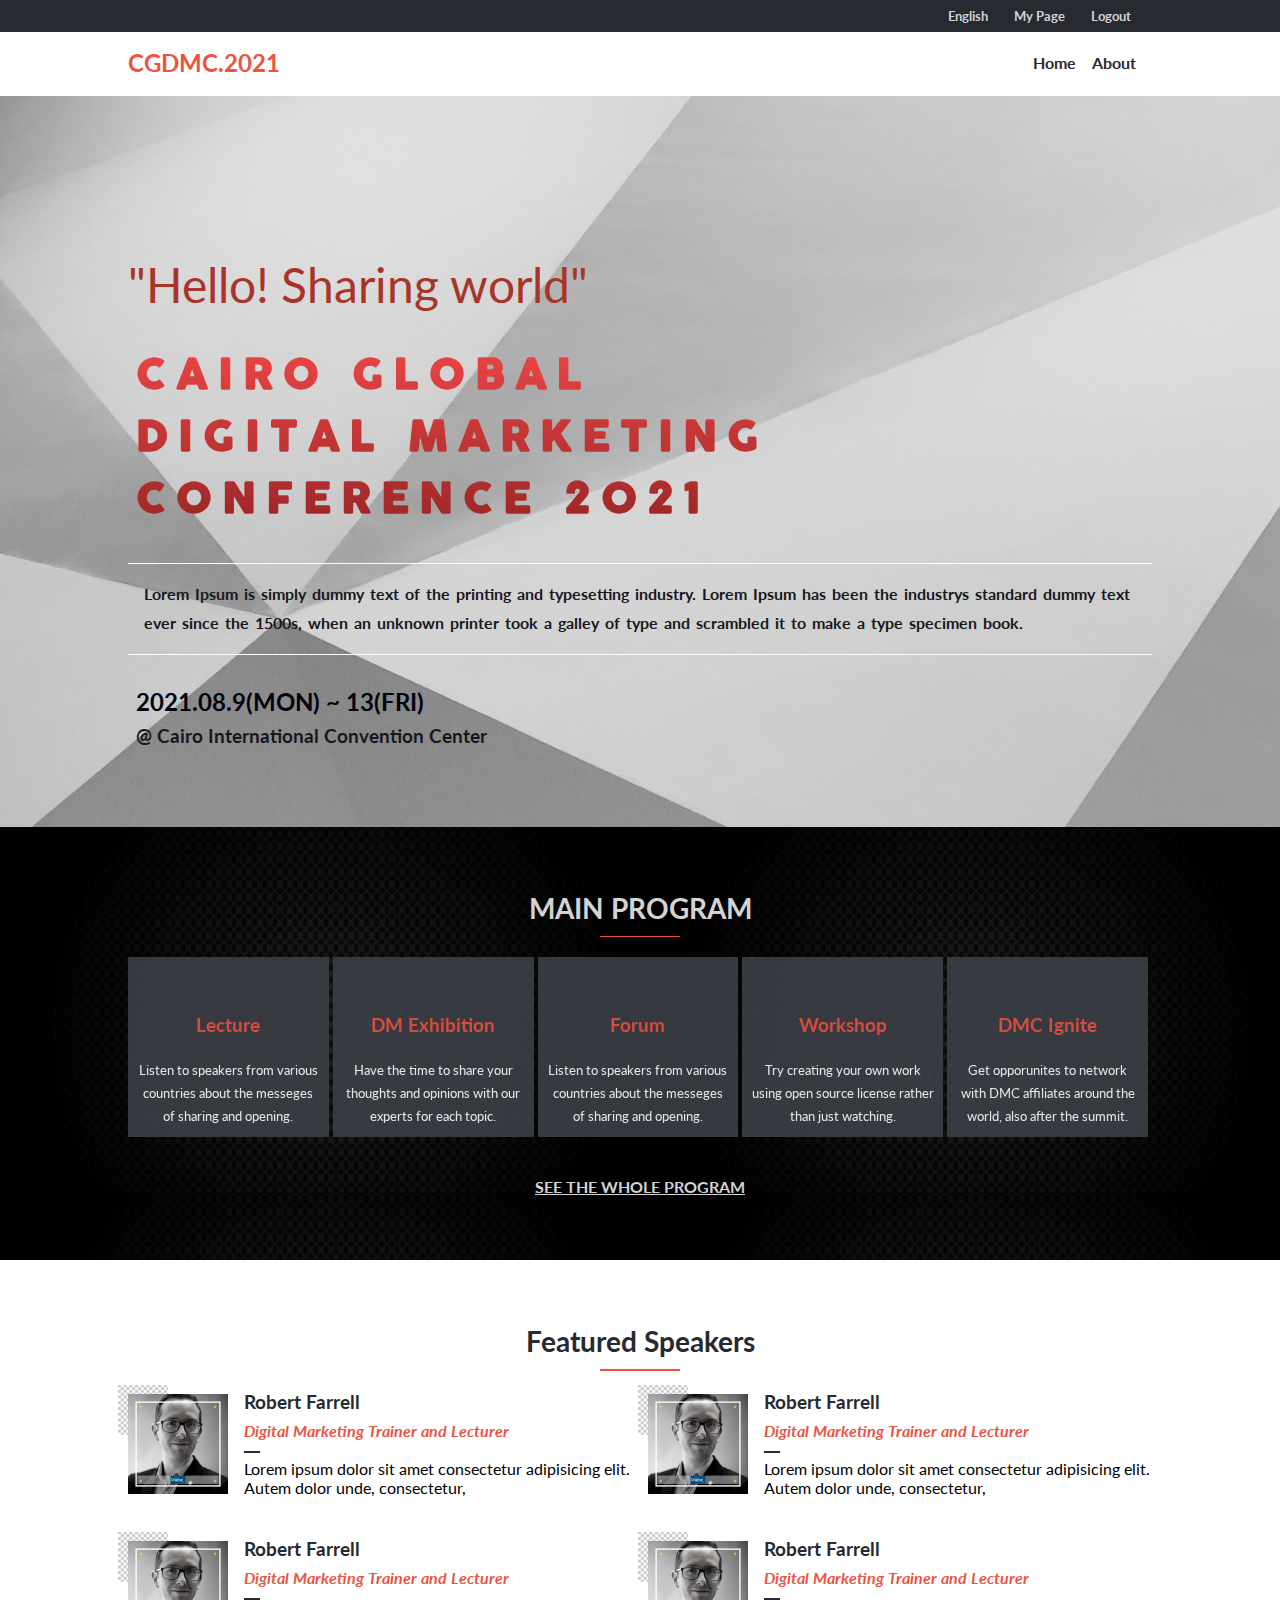
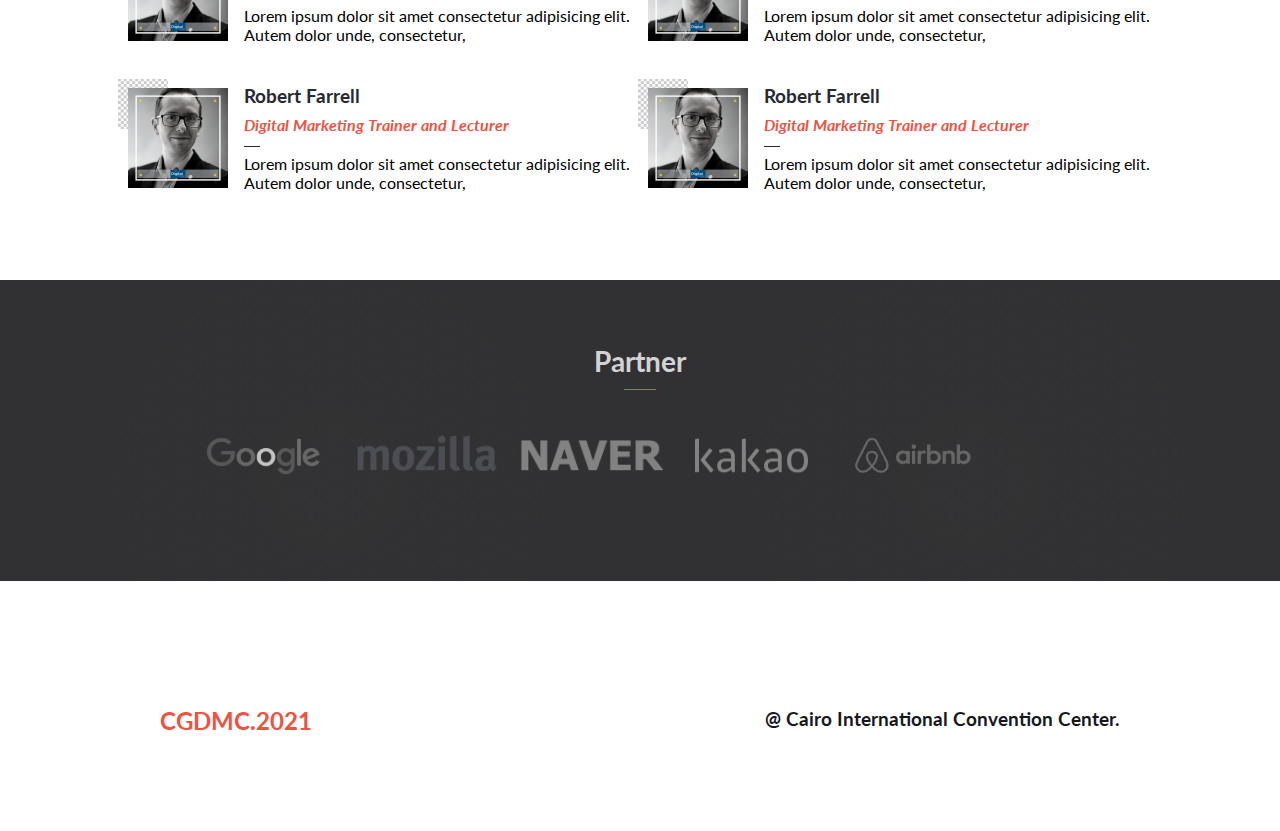
<file: index.html>
<!DOCTYPE html>
<html lang="en">
<head>
    <meta charset="UTF-8">
    <meta http-equiv="X-UA-Compatible" content="IE=edge">
    <meta name="viewport" content="width=device-width, initial-scale=1.0">
    <title>My conference capstone project</title>
    <link rel="stylesheet" href="style.css">
    <link rel="stylesheet" href="https://use.fontawesome.com/releases/v5.15.3/css/all.css" 
    integrity="sha384-SZXxX4whJ79/gErwcOYf+zWLeJdY/qpuqC4cAa9rOGUstPomtqpuNWT9wdPEn2fk" 
    crossorigin="anonymous">
    <link rel="stylesheet" href="https://fonts.googleapis.com/css2?family=Lato:wght@100;300;400;700&display=swap">
</head>
<body>
    <header class="header">
        <nav class="nav">
            <div class="icon" id="bars">
                <i class="fas fa-bars"></i>
            </div>
            <div class="logo">
                <a  href="index.html">
                   <h2>CGDMC.2021</h2>  
                </a>
            </div>
            <ul class="top-nav">
                <li class="top-nav__item">
                    <a href="#" class="top-nav__link">
                        <i class="fab fa-twitter"></i>
                    </a>
                </li>
                <li class="top-nav__item">
                    <a href="#" class="top-nav__link">
                        <i class="fab fa-facebook-f"></i>
                    </a>
                </li>
                <li class="top-nav__item">
                    <a href="#" class="top-nav__link">English</a>
                </li>
                <li class="top-nav__item">
                    <a href="#" class="top-nav__link">My Page</a>
                </li>
                <li class="top-nav__item">
                    <a href="#" class="top-nav__link">Logout</a>
                </li>
            </ul>
            <ul class="nav-list">
                <li class="nav-item">
                    <div class="icon">
                        <i class="fas fa-times" id="close-icon"></i>
                    </div>
                </li>
                <li class="nav-item"><a href="index.html" class="nav-link">Home</a></li>
                <li class="nav-item"><a href="about.html" class="nav-link">About</a></li>
            </ul>
        </nav>
        <div class="hero-container">
            <div class="hero-content">
                <p class="hero-content__text">"Hello! Sharing world"</p>
                <h1 class="hero-content__heading">
                CAIRO GLOBAL <br> DIGITAL MARKETING CONFERENCE 2021
                </h1>
                <P class="hero-content__desc  bg-p">
                    Lorem Ipsum is simply dummy text of the printing and typesetting industry. Lorem Ipsum has been the industrys standard dummy text ever since the 1500s, when an unknown printer took a galley of type and scrambled it to make a type specimen book.
                </P>
                <h2 class="hero-content__date">
                    2021.08.9(MON) ~ 13(FRI)
                </h2>
                <span class="hero-content__place">@ Cairo International Convention Center</span>
            </div>
        </div>
    </header>
    <main>
        <section>
            <div class="container bg-t">
                <div class="program">
                    <h2 class="program__heading">MAIN PROGRAM</h2>
                    <ul class="program-list">
                        <li class="program-list-item">
                            <div class="program-list-item-container">
                                <div class="program-list-item-container__icon">
                                    <i class="fas fa-chalkboard-teacher"></i>
                                </div>
                                <h2 class="program-list-item-container__title">
                                    Lecture
                                </h2>
                                <p class="program-list-item-container__text">
                                    Listen to speakers from various countries about the messeges of sharing and opening.
                                </p>
                            </div>
                        </li>
                        <li class="program-list-item">
                            <div class="program-list-item-container">
                                <div class="program-list-item-container__icon">
                                    <i class="fas fa-tv"></i>
                                </div>
                                <h2 class="program-list-item-container__title">
                                    DM Exhibition
                                </h2>
                                <p class="program-list-item-container__text">
                                    Have the time to share your thoughts and opinions with our experts for each topic.
                                </p>
                            </div>
                        </li>
                        <li class="program-list-item">
                            <div class="program-list-item-container">
                                <div class="program-list-item-container__icon">
                                    <i class="far fa-comments"></i>
                                </div>
                                <h2 class="program-list-item-container__title">
                                    Forum
                                </h2>
                                <p class="program-list-item-container__text">
                                    Listen to speakers from various countries about the messeges of sharing and opening.
                                </p>
                            </div>
                        </li>
                        <li class="program-list-item">
                            <div class="program-list-item-container">
                                <div class="program-list-item-container__icon">
                                    <i class="fas fa-praying-hands"></i>
                                </div>
                                <h2 class="program-list-item-container__title">
                                    Workshop
                                </h2>
                                <p class="program-list-item-container__text">
                                    Try creating your own work using open source license rather than just watching.
                                </p>
                            </div>
                        </li>
                        <li class="program-list-item">
                            <div class="program-list-item-container">
                                <div class="program-list-item-container__icon">
                                    <i class="fas fa-project-diagram"></i>
                                </div>
                                <h2 class="program-list-item-container__title">
                                    DMC Ignite
                                </h2>
                                <p class="program-list-item-container__text">
                                    Get opporunites to network with DMC affiliates around the world, also after the summit.
                                </p>
                            </div>
                        </li>
                    </ul>
                    <h3 class="btn">SEE THE WHOLE PROGRAM</h3>
                </div>
            </div>
        </section>
        <section>
            <div class="container">
              <div class="speakers">
                  <h2 class="speakers-heading">Featured Speakers</h2>
                    <ul class="speakers-list" id="speakers-list">
                        
                    </ul>
               </div>
          </div>
        </section>
        <section>
            <div class="container bg-tt">
                <div class="partner">
                    <h2 class="partner-heading">Partner</h2>
                    <div class="partners-list">
                        <img src="./images/goog.png" alt="Mozilla">
                        <img src="./images/mozil.png" alt="Google">
                        <img src="./images/naverr.png" alt="Naver">
                        <img src="./images/daum.png" alt="Daum"> 
                        <img src="./images/airbnb.png" alt="Airbnb">
                    </div>
                </div>
            </div>
        </section>
        
    </main>
    <footer>
        <div class="container">
            <div class="footer">
                <div class="logo">
                    <a  href="index.html">
                       <h2>CGDMC.2021</h2>  
                    </a>
                </div>    
                <p class="rights">
                    @ Cairo International Convention Center.
                </p>
            </div>
        </div>
    </footer>
    <script src="index.js"></script>
</body>
</html>
</file>
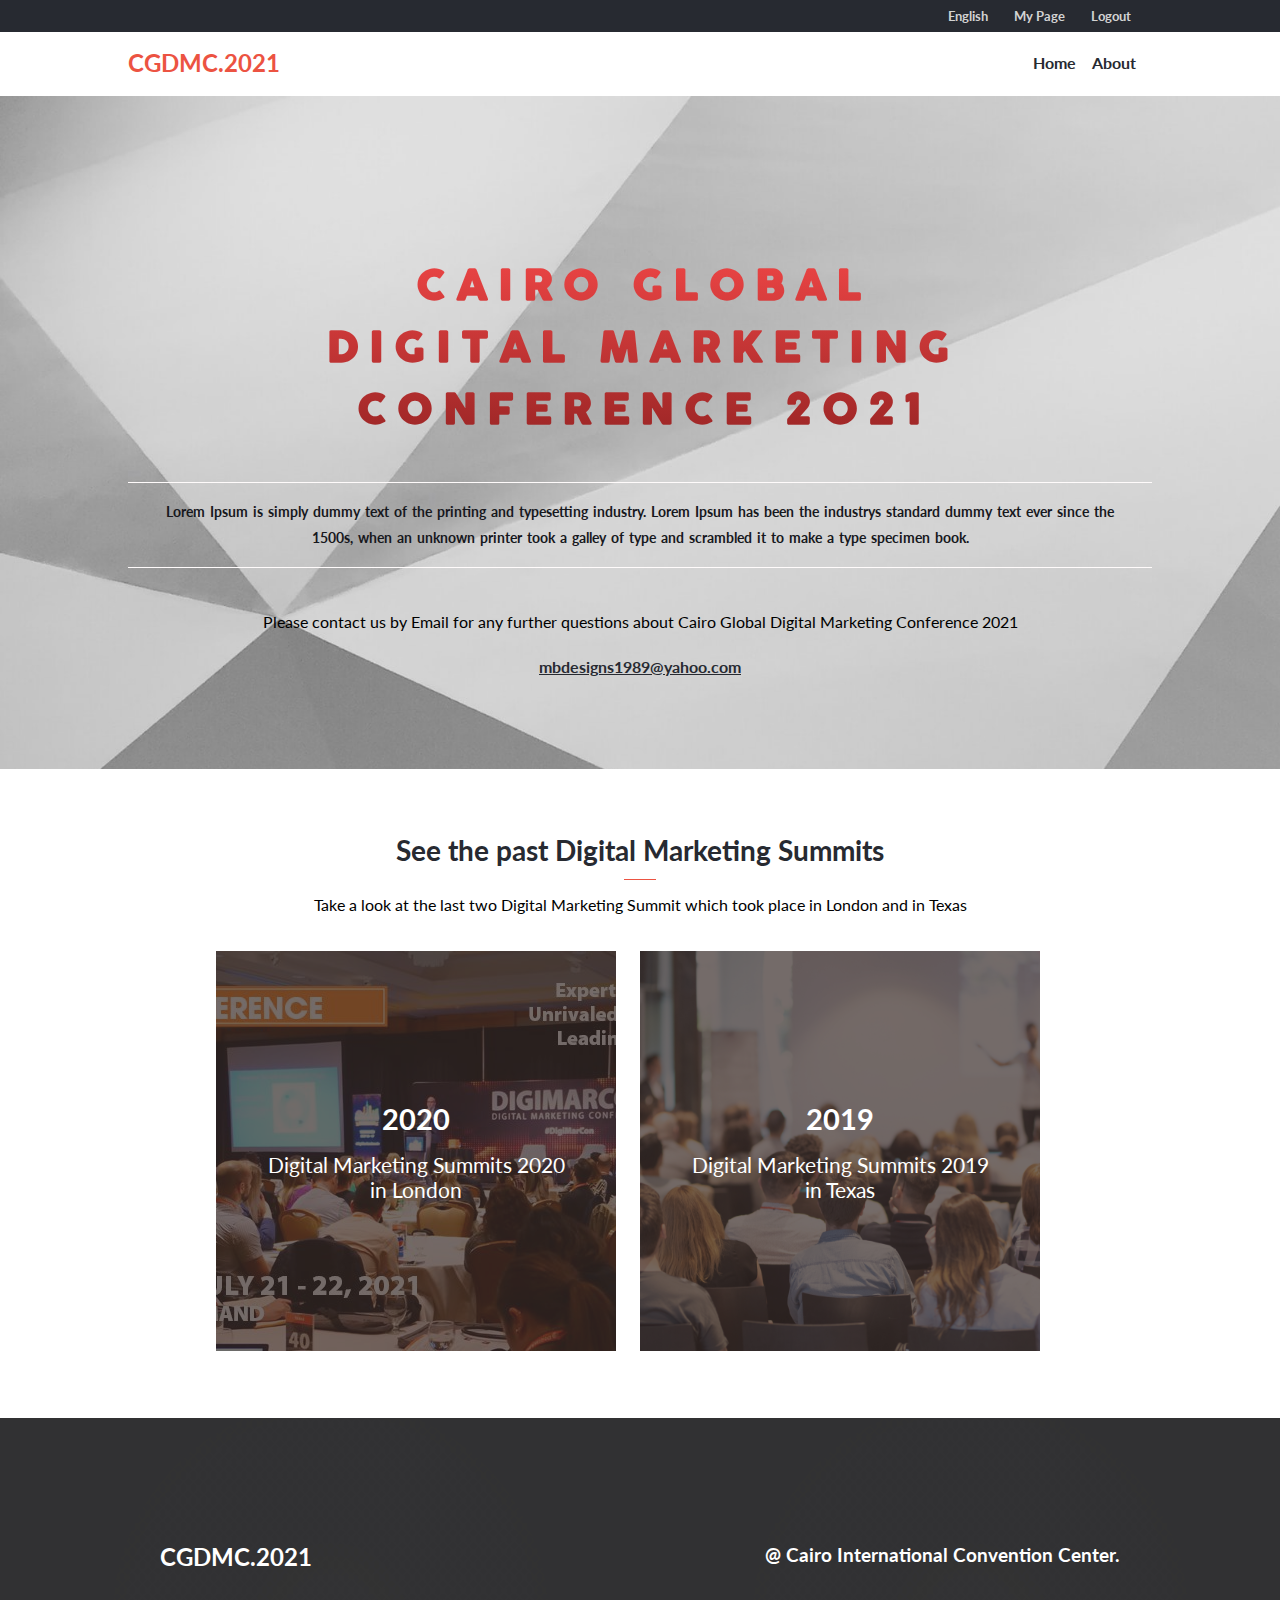
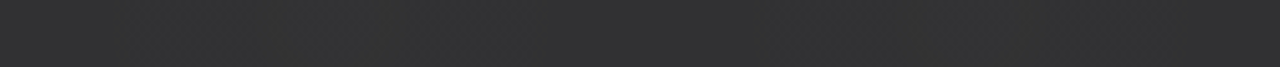
<file: about.html>
<!DOCTYPE html>
<html lang="en">
<head>
    <meta charset="UTF-8">
    <meta http-equiv="X-UA-Compatible" content="IE=edge">
    <meta name="viewport" content="width=device-width, initial-scale=1.0">
    <link rel="stylesheet" href="https://use.fontawesome.com/releases/v5.15.3/css/all.css" 
    integrity="sha384-SZXxX4whJ79/gErwcOYf+zWLeJdY/qpuqC4cAa9rOGUstPomtqpuNWT9wdPEn2fk" 
    crossorigin="anonymous">
    <link rel="stylesheet" href="style.css">
    <link rel="stylesheet" href="https://fonts.googleapis.com/css2?family=Lato:wght@100;300;400;700&display=swap">
    <title>About-conference capstone project</title>
</head>
<body>
   <header class="header">
       <nav class="nav">
            <div class="icon" id="bars">
               <i class="fas fa-bars"></i>
            </div>
            <div class="logo">
                <a  href="index.html">
                   <h2>CGDMC.2021</h2>  
                </a>
            </div>
            <ul class="top-nav">
                <li class="top-nav__item">
                    <a href="#" class="top-nav__link">
                        <i class="fab fa-twitter"></i>
                    </a>
                </li>
                <li class="top-nav__item">
                    <a href="#" class="top-nav__link">
                        <i class="fab fa-facebook-f"></i>
                    </a>
                </li>
                <li class="top-nav__item">
                    <a href="#" class="top-nav__link">English</a>
                </li>
                <li class="top-nav__item">
                    <a href="#" class="top-nav__link">My Page</a>
                </li>
                <li class="top-nav__item">
                    <a href="#" class="top-nav__link">Logout</a>
                </li>
            </ul>
            <ul class="nav-list">
                <li class="nav-item">
                    <div class="icon">
                       <i class="fas fa-times" id="close-icon"></i>
                    </div>
                </li>
              <li class="nav-item"><a href="index.html" class="nav-link">Home</a></li>
              <li class="nav-item"><a href="about.html" class="nav-link">About</a></li>
            </ul>
        </nav>
        <div class="hero-container">
            <div class="hero-about-content">
                <h1 class="hero-about-content__heading">
                    CAIRO GLOBAL
                    DIGITAL MARKETING CONFERENCE 2021
                </h1>
                <p class="hero-about-content__desc bg-p">
                    Lorem Ipsum is simply dummy text of the printing and typesetting industry. Lorem Ipsum has been the industrys standard dummy text ever since the 1500s, when an unknown printer took a galley of type and scrambled it to make a type specimen book.
                </p>
                <div class="hero-about-content-contact">
                    <p>
                        Please contact us by Email for any further questions about Cairo Global Digital Marketing Conference 2021
                    </p>
                    <a href="#">mbdesigns1989@yahoo.com</a>
                </div>
            </div>
        </div>
    </header>
    <main>
        <section>
            <div class="container">
                <div class="summits">
                    <h2 class="summits-heading">
                        See the past Digital Marketing Summits
                    </h2>
                    <p class="summits-text">
                        Take a look at the last two Digital Marketing
                        Summit which took place in London and in Texas
                    </p>
                    <ul class="summits-list">
                        <li class="summits-list-item">
                            <img src="./images/digimarcon-america-new-conference-2.jpg" alt="A picture showing the past Digital Marketing Summit summit in London">
                            <div class="overlay">
                            </div>
                            <div class="summits-list-item__details" >
                                <h6>2020</h6>
                                <p>Digital Marketing Summits 2020 in London</p>
                            </div>
                        </li>
                        <li class="summits-list-item">
                            <img src="./images/shutterstock_1117902230.jpg" alt="A picture showing the past Digital Marketing summit in Texas">
                            <div class="overlay">
                            </div>
                            <div class="summits-list-item__details" >
                                <h6>2019</h6>
                                <p>Digital Marketing Summits 2019 in Texas</p>
                            </div>
                        </li>
                    </ul>
                </div>  
            </div>
        </section>
    </main>
    <footer>
        <div class="container bg-tt">
            <div class="footer">
                <div class="logoo">
                    <a  href="index.html">
                       <h2>CGDMC.2021</h2>  
                    </a>
                </div>    
                <p class="rightss">
                    @ Cairo International Convention Center.
                </p>
            </div>
        </div>
    </footer>
    <script src="index.js"></script> 
</body>
</html>
</file>
<file: style.css>
@font-face {
  font-family: cocogoose;
  src: url("fonts/COCOGOOSE/Cocogoose_trial.ttf");
}

*,
*::before,
*::after {
  padding: 0;
  margin: 0;
  box-sizing: border-box;
}

body {
  font-family: 'lato', sans-serif;
  font-size: 13px;
}

a {
  text-decoration: none;
}

li {
  list-style: none;
}

.bg-t {
  background-size: 50%;
  background-image: url(./images/6.jpg);
}

.bg-tt {
  background-size: 50%;
  background-image: url(./images/7.jpg);
}

.bg-p {
  border-top: 1px solid #fffbfb;
  border-bottom: 1px solid #fffbfb;
}

.btn {
  color: #d3d3d3;
  font-size: 1rem;
  font-weight: 700;
  margin-top: 1rem;
  text-decoration: underline;
}

.header {
  position: relative;
  width: 100%;
}

.nav {
  position: fixed;
  top: 0;
  left: 0;
  width: 100%;
  margin: 0 auto;
  background: #fff;
  z-index: 1000;
  height: 3rem;
}

.logo a {
  color: #ec5342;
  font-size: 1rem;
  font-weight: 400;
}

.logo h2 {
  padding-top: 1.8rem;
}

.header .logo {
  display: none;
  visibility: hidden;
}

.icon {
  width: 3rem;
  height: 3rem;
  padding: 1rem;
  position: absolute;
  top: 0;
  left: 0;
  align-items: center;
  cursor: pointer;
  margin-bottom: 2rem;
  display: flex;
}

.icon i {
  font-size: 2.4rem;
  color: #272a31;
}

.icon .close {
  display: none;
  visibility: hidden;
}

.top-nav {
  display: none;
  visibility: hidden;
}

.nav-list {
  top: 0;
  left: 0;
  width: 100%;
  height: 700vh;
  padding: 1.2rem;
  transform: translateX(-100%);
  visibility: hidden;
  z-index: 900;
  background-color: #e9e0e0;
  transition: transform 0.8s ease-in-out;
}

.nav-item {
  margin: 2rem 0;
  font-size: 2rem;
}

.nav-link {
  color: #272a31;
}

.nav-link:hover {
  color: #ec5342;
}

.nav-link:active {
  color: #ec5342;
}

.active .icon .bars {
  display: none;
  visibility: hidden;
}

.active .icon .close {
  display: block;
  visibility: visible;
}

.active .nav-list {
  transform: translateX(0);
  visibility: visible;
}

.hero-container {
  padding: 5rem 0;
  background-image: url("./images/shapelined-_JBKdviweXI-unsplash.jpg");
  position: relative;
  background-repeat: repeat-y;
  background-size: 150%;
}

.hero-content,
.hero-about-content {
  width: 90%;
  margin: 0 auto;
}

.hero-content__text,
.hero-about-content__text {
  font-size: 3rem;
  color: #a93529;
  font-family: 'lato', sans-serif;
  margin-bottom: 2rem;
}

.hero-content__heading,
.hero-about-content__heading {
  font-size: 2.6rem;
  font-weight: 700;
  margin-bottom: 2rem;
  background: linear-gradient(rgb(236, 69, 69), rgb(154, 37, 37));
  color: transparent;
  -webkit-background-clip: text;
  font-family: 'cocogoose', sans-serif;
  padding-left: 0.5rem;
}

.hero-content__desc,
.hero-about-content__desc {
  font-size: 0.9rem;
  word-spacing: 2px;
  color: #17181d;
  margin-bottom: 2rem;
  padding: 1rem;
  line-height: 1.8;
  font-weight: 700;
}

.hero-content__date {
  font-weight: bolder;
  font-size: 1.5rem;
  margin-bottom: 0.5rem;
  padding-left: 0.5rem;
  color: #01030e;
}

.hero-content__place {
  font-weight: 700;
  font-size: 1.2rem;
  padding-left: 0.5rem;
  color: #17181d;
}

.container {
  padding: 4rem 0;
}

.program__heading {
  text-align: center;
  color: #d3d3d3;
  font-size: 1.75rem;
  position: relative;
  margin-bottom: 2rem;
}

.program__heading::after {
  content: " ";
  position: absolute;
  bottom: -0.8rem;
  left: 50%;
  background-color: #ec5342;
  width: 5rem;
  height: 0.1rem;
  transform: translateX(-50%);
}

.program {
  width: 90%;
  margin: 0 auto;
  text-align: center;
}

.program-list-item {
  opacity: 0.9;
  margin-bottom: 2rem;
  width: 100%;
  cursor: pointer;
  background-color: #3c3f46;
  padding: 1rem;
}

.program-list-item-container {
  display: grid;
  grid-template-columns: 3rem 100px 1fr;
  grid-column-gap: 0.5rem;
  align-items: center;
}

.program-list-item-container__icon i {
  font-size: 0.8rem;
  color: #fff;
}

.program-list-item-container__title {
  color: #ec5342;
  font-size: 1rem;
  font-weight: 700;
  text-align: left;
  padding: 0.7rem;
}

.program-list-item-container__text {
  color: #fff;
  font-size: 0.75rem;
  text-align: left;
}

.speakers {
  width: 90%;
  margin: 0 auto;
}

.speakers-heading {
  text-align: center;
  color: #272a31;
  font-size: 1.75rem;
  position: relative;
  margin-bottom: 2rem;
}

.speakers-heading::after {
  content: " ";
  position: absolute;
  bottom: -0.8rem;
  left: 50%;
  background: #ec5342;
  width: 5rem;
  height: 0.1rem;
  transform: translateX(-50%);
}

.image {
  width: 100%;
  height: 100%;
  position: relative;
  object-fit: contain;
}

.speakers-list-item {
  display: grid;
  grid-template-columns: 100px 1fr;
  margin-bottom: 1.5rem;
  align-items: center;
  grid-column-gap: 1rem;
  position: relative;
}

.speakers-list-item::before {
  content: " ";
  background-image: url(./images/transparent.jpg);
  background-repeat: no-repeat;
  background-size: cover;
  width: 50px;
  height: 50px;
  position: absolute;
  top: -5px;
  left: -10px;
}

.speakers-list-item__heading {
  font-weight: bold;
  color: #272a31;
  margin-bottom: 0.5rem;
  font-size: 1.2rem;
}

.speakers-list-item__role {
  color: #ec5342;
  font-style: italic;
  font-size: 0.8rem;
  position: relative;
  margin-bottom: 1.2rem;
}

.speakers-list-item__role::after {
  content: " ";
  position: absolute;
  bottom: -0.8rem;
  left: 0;
  background: #272a31;
  width: 1rem;
  height: 0.1rem;
}

.speakers-list-item__text {
  font-size: 0.9rem;
}

.partner {
  width: 90%;
  margin: 0 auto;
}

.partner-heading {
  text-align: center;
  color: #d3d3d3;
  font-size: 1.75rem;
  position: relative;
  margin-bottom: 1rem;
}

.partner-heading::after {
  content: " ";
  position: absolute;
  bottom: -0.8rem;
  left: 50%;
  background: #ec5342;
  width: 2rem;
  height: 0.1rem;
  transform: translateX(-50%);
}

.partners-list {
  padding: 2rem 0;
  display: flex;
  width: 90%;
  gap: 15px;
  flex-wrap: wrap;
  justify-content: center;
  align-items: center;
  text-align: center;
}

.partners-list img {
  width: 30%;
}

.footer {
  width: 90%;
  margin: 0 auto;
  display: flex;
  justify-content: center;
  align-items: center;
  padding: 2rem;
}

.footer .logo {
  margin-right: 5rem;
}

.logoo a {
  color: #fff;
  font-size: 1rem;
  font-weight: 400;
}

.logoo h2 {
  padding-top: 1.8rem;
}

.rights {
  font-weight: 700;
  font-size: 1.2rem;
  color: #17181d;
  padding-top: 1.5rem;
  padding-left: 1rem;
}

.rightss {
  font-weight: 700;
  font-size: 1.2rem;
  color: #fff;
  padding-top: 1.5rem;
  padding-left: 1rem;
}

.hero-about-content {
  text-align: center;
}

.hero-about-content-contact {
  width: 80%;
  margin: 0 auto;
}

.hero-about-content-contact p {
  font-size: 1rem;
  line-height: 2.8;
}

.hero-about-content-contact a {
  color: #272a31;
  text-decoration: underline;
  font-weight: bold;
  font-size: 1rem;
  line-height: 2.8;
}

.summits {
  width: 90%;
  margin: 0 auto;
  text-align: center;
}

.summits-heading {
  text-align: center;
  color: #272a31;
  font-size: 1.75rem;
  position: relative;
  margin-bottom: 1.5rem;
}

.summits-heading::after {
  content: " ";
  position: absolute;
  bottom: -0.8rem;
  left: 50%;
  background: #ec5342;
  width: 2rem;
  height: 0.1rem;
  transform: translateX(-50%);
}

.summits-text {
  font-size: 1rem;
  line-height: 1.8;
  margin-bottom: 1.9rem;
}

.summits-list-item {
  position: relative;
}

.summits-list-item img {
  object-fit: cover;
  height: 400px;
  width: 400px;
}

.summits-list-item .overlay {
  position: absolute;
  top: 0;
  left: 50%;
  width: 400px;
  height: 400px;
  background: #392c2a;
  opacity: 0.7;
  transform: translateX(-50%);
}

.summits-list-item__details {
  position: absolute;
  top: 50%;
  left: 50%;
  width: 300px;
  transform: translate(-50%, -50%);
  display: flex;
  flex-direction: column;
  justify-content: center;
  align-items: center;
  color: #fff;
}

.summits-list-item__details h6 {
  font-size: 1.8rem;
  margin-bottom: 1rem;
}

.summits-list-item__details p {
  font-size: 1.3rem;
}

.summits-list-item:not(:last-child) {
  margin-bottom: 1rem;
}

@media screen and (min-width: 400px) {
  .nav {
    position: relative;
  }

  .program-list-item-container {
    grid-column-gap: 0.75rem;
  }

  .program-list-item-container__icon i {
    font-size: 3rem;
  }

  .program-list-item-container__title {
    font-size: 1.2rem;
  }

  .program-list-item-container__text {
    font-size: 0.85rem;
    line-height: 1.8;
  }
}

@media screen and (min-width: 768px) {
  .header .logo {
    display: block;
    visibility: visible;
  }

  .icon {
    display: none;
    visibility: hidden;
  }

  .nav {
    display: flex;
    align-items: center;
    padding: 1.2rem 5rem;
    height: 6rem;
  }

  .top-nav {
    display: flex;
    background-color: #272a31;
    width: 100%;
    position: absolute;
    top: 0;
    left: 0;
    height: 2rem;
    justify-content: flex-end;
    align-items: center;
    padding: 0.5rem 5rem;
    visibility: visible;
  }

  .top-nav__item {
    margin-right: 1rem;
  }

  .top-nav__link {
    color: #d3d3d3;
    font-size: 0.8rem;
    font-weight: 700;
    margin: 0 5px;
  }

  .nav-list {
    position: relative;
    visibility: visible;
    height: initial;
    z-index: 0;
    transform: translateX(0);
    display: flex;
    justify-content: flex-end;
    width: 100%;
    background: none;
    padding: 0;
    transition: none;
  }

  .nav-item {
    margin: 0 1rem 0 0;
    padding-top: 1rem;
  }

  .nav-link {
    font-size: 1rem;
    color: #272a31;
    font-weight: 700;
  }

  .nav-link:hover {
    color: #ec5342;
  }

  .nav-link:active {
    text-decoration: underline #ec5342;
  }

  .hero-container {
    padding-top: 10rem;
  }

  .hero-content,
  .hero-about-content,
  .program,
  .speakers,
  .partner {
    width: 80%;
  }

  .program-list {
    display: flex;
    flex-direction: column;
    justify-content: center;
    align-items: center;
  }

  .program-list-item {
    width: 70%;
  }

  .program-list-item-container {
    grid-template-columns: 1fr;
    grid-row-gap: 0.75rem;
  }

  .program-list-item-container__title {
    text-align: center;
    font-size: 1.2rem;
  }

  .program-list-item-container__text {
    text-align: center;
    font-size: 1.2rem;
  }

  .partners-list {
    justify-content: center;
  }

  .partners-list img {
    width: 16%;
  }

  .hero-about-content-contact {
    width: 90%;
  }

  .summits-list {
    display: flex;
    justify-content: center;
  }

  .summits-list-item {
    margin-right: 1.5rem;
  }

  .summits-list-item:not(:last-child) {
    margin-bottom: 0;
  }
}

@media screen and (min-width: 991px) {
  .nav {
    padding-left: 8rem;
    padding-right: 8rem;
  }

  .top-nav {
    padding-left: 8rem;
    padding-right: 8rem;
  }

  .hero-content,
  .program,
  .speakers,
  .partner,
  .footer,
  .hero-about-content {
    width: 80%;
  }

  .hero-content__heading,
  .hero-about-content__heading {
    width: 70%;
    letter-spacing: 10px;
  }

  .hero-content__desc {
    font-size: 1rem;
  }

  .hero-about-content__heading {
    margin: 0 auto 2.5rem;
  }

  .speakers-list {
    display: grid;
    grid-template-columns: 1fr 1fr;
    grid-gap: 1rem;
  }

  .speakers-list-item__role {
    font-size: 1rem;
  }

  .footer {
    justify-content: space-between;
  }
}

@media screen and (min-width: 1024px) {
  .program-list-item {
    padding: 0.5rem;
    padding-top: 2rem;
    margin-bottom: 1.5rem;
    margin-right: 0.25rem;
    border: 1px solid transparent;
    transition: border 0.5s ease-in-out;
  }

  .program-list-item:hover {
    border-color: #fff;
  }

  .program-list {
    flex-direction: row;
    justify-content: space-between;
  }

  .program-list-item-container {
    font-size: 0.9rem;
  }

  .program-list-item-container__text {
    text-align: center;
    font-size: 0.8rem;
  }

  .speakers-list-item__text {
    font-size: 1rem;
  }
}
</file>
